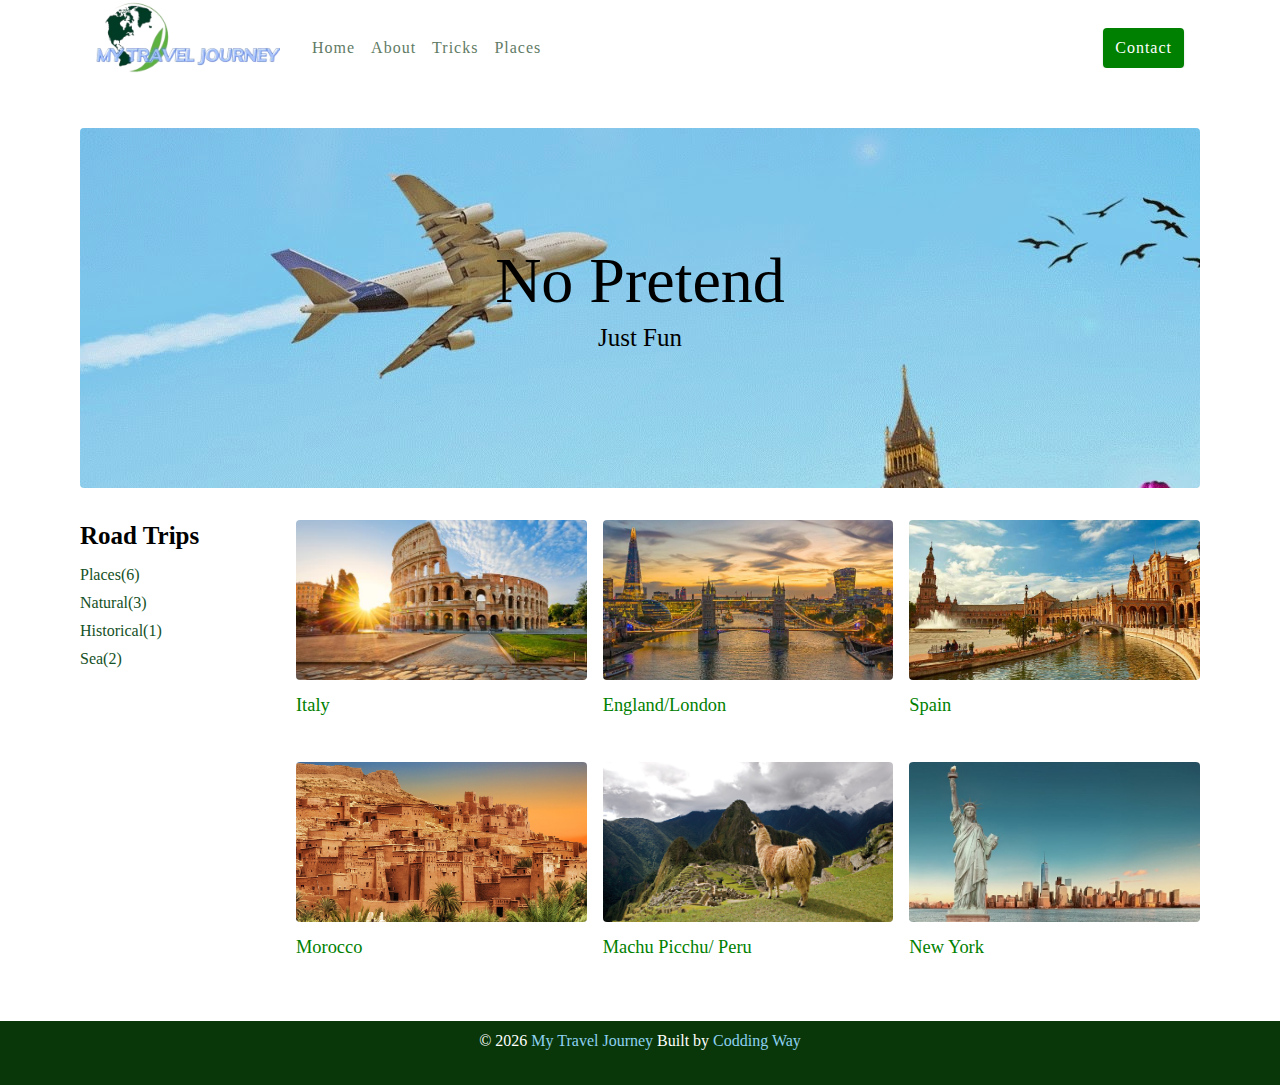
<file: newwebsite/index.html>
<head>
    <meta charset="UTF-8" />
    <meta http-equiv="X-UA-Compatible" content="IE=edge" />
    <meta name="viewport" content="width=device-width, initial-scale=1.0" />
    <title>Starter</title>
    <!-- favicon -->
    <link rel="shortcut icon" href="./assests/img/favicon.ico" type="image/x-icon" />
     <!-- font-awesome -->
     <link
     rel="stylesheet"
     href="https://cdnjs.cloudflare.com/ajax/libs/font-awesome/5.14.0/css/all.min.css"
   />
   
    <!-- main css -->
    <link rel="stylesheet" href="style.css" />
  </head>
<body>
   <!-- nav -->
  <nav class="navbar">
    <div class="nav-center">
     <!-- header -->
     <div class="nav-header">
       <a href="" class="nav-logo">
         <img  src="./assests/img/logo.png" alt="My Travel Journey">
       </a>
       <button type="button" class="btn nav-btn" >
 <i class="fas fa-align-justify"></i>
       </button>
       </div>
       <!-- links -->
       <div class="nav-links">
        <a href="index.html" class="nav-link" >Home</a>
        <a href="about.html" class="nav-link" >About</a>
        <a href="tricks.html" class="nav-link" >Tricks</a>
        <a href="places.html" class="nav-link" >Places</a>
        
        <div class="nav-link contact-link">
            <a href="contact.html" class="btn">contact</a>
        </div>
       </div>
    </div>
    </nav>
    <!-- end of nav -->
    <!-- main  -->
    <main class="page">
<!-- header -->
<header class="hero">
    <div class="hero-container">
        <div class="hero-text">
            <h1> No Pretend</h1>
            <h4>Just Fun</h4>
        </div>
    </div>
</header>
 <!--  end of header -->
 <!-- road-trips -->
<section class="road-trips">
    <!-- tags container -->
    <div class="tags-container">
        <h4>Road Trips</h4>
        <div class="tags-list">
            <a href="./places.html">Places(6)</a>
            <a href="./tags/2tags.html">Natural(3)</a>
            <a href="./tags/3tags.html">Historical(1)</a>
            <a href="./tags/4tags.html">Sea(2)</a>
        </div>
    </div>
    <!-- end of tags container -->

    <!-- road-trips list -->
    <div class="road-list">
        <!-- single road -->
        <a href="./single/1sin.html" class="trips">
            <img src="./assests/img/1sing.jpg"
            alt="travel"
            class="img travel-img"/>
            <h5>Italy</h5>
        </a>
     <!-- end of single road -->

       <!-- single road -->
       <a href="./single/2sin.html" class="trips">
        <img src="./assests/img/2sing.jpeg"
        alt="travel"
        class="img travel-img"/>
        <h5>England/London</h5>
    </a>
 <!-- end of single road -->

   <!-- single road -->
   <a href="./single/3sin.html" class="trips">
    <img src="./assests/img/sing3.jpg"
    alt="travel"
    class="img travel-img"/>
    <h5>Spain</h5>
</a>
<!-- end of single road -->

  <!-- single road -->
  <a href="./single/4sin.html" class="trips">
    <img src="./assests/img/sing4.jpg"
    alt="travel"
    class="img travel-img"/>
    <h5>Morocco</h5>
</a>
<!-- end of single road -->

  <!-- single road -->
  <a href="./single/5sin.html" class="trips">
    <img src="./assests/img/sing5.jpg"
    alt="travel"
    class="img travel-img"/>
    <h5>Machu Picchu/ Peru</h5>
</a>
<!-- end of single road -->

<!-- single road -->
<a href="./single/6sin.html" class="trips">
    <img src="./assests/img/sing6.jpg"
    alt="travel"
    class="img travel-img"/>
    <h5>New York</h5>
</a>
<!-- end of single road -->
    </div>
     <!-- end of road-trips list -->
</section>
 <!-- end of road-trips -->
 </main>

   <!--  end of main -->
   <!-- footer -->
   <footer class="page-footer">
    <p>
      &copy; <span id="date"></span>
      <span class="footer-logo">My Travel Journey</span>
      Built by <a href="https://github.com/Figensoftware">Codding Way </a>
    </p>
  </footer>
  <script src="./js/app.js"></script>
    
   <!-- end of footer -->
</body>
</html>
</file>
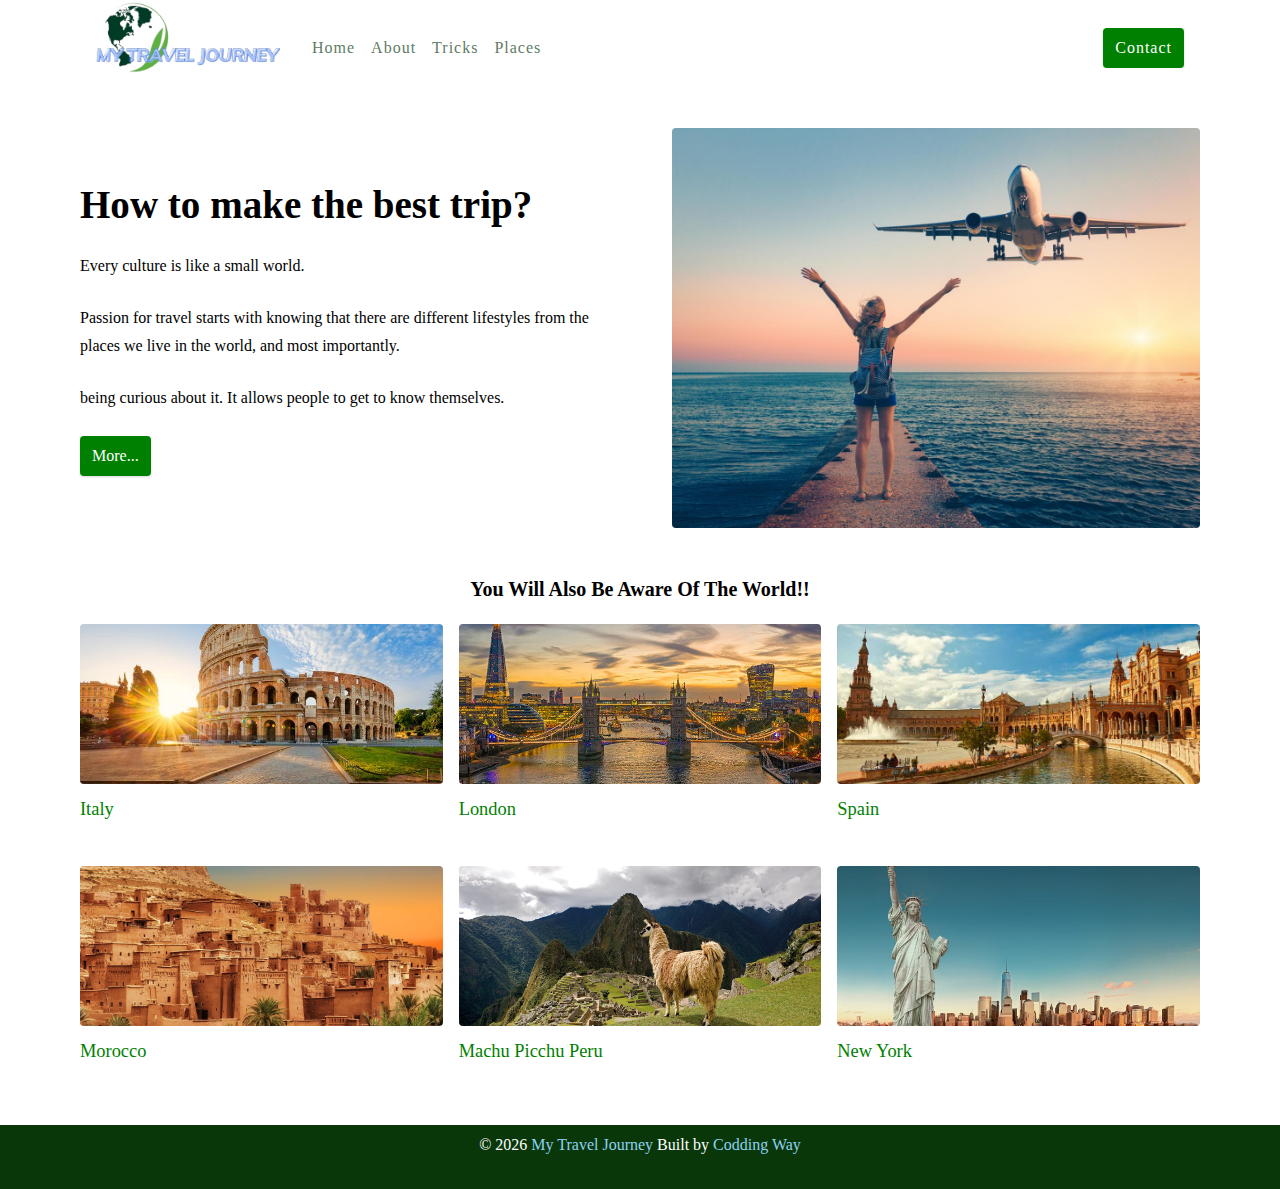
<file: newwebsite/about.html>
<head>
    <meta charset="UTF-8" />
    <meta http-equiv="X-UA-Compatible" content="IE=edge" />
    <meta name="viewport" content="width=device-width, initial-scale=1.0" />
    <title>Starter</title>
    <!-- favicon -->
    <link rel="shortcut icon" href="./assests/img/favicon.ico" type="image/x-icon" />
     <!-- font-awesome -->
     <link
     rel="stylesheet"
     href="https://cdnjs.cloudflare.com/ajax/libs/font-awesome/5.14.0/css/all.min.css"
   />
   
    <!-- main css -->
    <link rel="stylesheet" href="style.css" />
  </head>
<body>
   <!-- nav -->
  <nav class="navbar">
    <div class="nav-center">
     <!-- header -->
     <div class="nav-header">
       <a href="" class="nav-logo">
         <img  src="./assests/img/logo.png" alt="My Travel Journey">
       </a>
       <button type="button" class="btn nav-btn" >
 <i class="fas fa-align-justify"></i>
       </button>
       </div>
       <!-- links -->
       <div class="nav-links">
        <a href="index.html" class="nav-link" >Home</a>
        <a href="about.html" class="nav-link" >About</a>
        <a href="tricks.html" class="nav-link" >Tricks</a>
        <a href="places.html" class="nav-link" >Places</a>
        
        <div class="nav-link contact-link">
            <a href="contact.html" class="btn">contact</a>
        </div>
       </div>
    </div>
    </nav>
    <!-- end of nav -->
    <!-- main  -->
    <main class="page">
<section class="about-page">
    <article>
        <h2>How to make the best trip?</h2>
        <p>Every culture is like a small world.</p>
        <p> Passion for travel starts with knowing that there are different
             lifestyles from the places we live in the world, and most importantly.</p>
        <p>being curious about it. It allows people to get to know themselves.</p>
        <a href="contact.html" class="btn">more...</a>
    </article>
    <img src="./assests/img/aboutt.jpg" 
    alt="travel"
    class="img about-img" 
  />
</section>

<section class="featured-trips">
    <h5 class="featured-title">
      You will also be aware of the world!! 
    </h5>

    <!-- road-trips list -->
    <div class="road-list">
        <!-- single road -->
        <a href="./single/1sin.html" class="trips">
            <img src="./assests/img/1sing.jpg"
            alt="travel"
            class="img travel-img"/>
            <h5>Italy</h5>
        </a>
     <!-- end of single road -->

       <!-- single road -->
       <a href="./single/2sin.html" class="trips">
        <img src="./assests/img/2sing.jpeg"
        alt="travel"
        class="img travel-img"/>
        <h5>London</h5>
    </a>
 <!-- end of single road -->

   <!-- single road -->
   <a href="./single/3sin.html" class="trips">
    <img src="./assests/img/sing3.jpg"
    alt="travel"
    class="img travel-img"/>
    <h5>Spain</h5>
</a>
<!-- end of single road -->

  <!-- single road -->
  <a href="./single/4sin.html" class="trips">
    <img src="./assests/img/sing4.jpg"
    alt="travel"
    class="img travel-img"/>
    <h5>Morocco</h5>
</a>
<!-- end of single road -->

  <!-- single road -->
  <a href="./single/5sin.html" class="trips">
    <img src="./assests/img/sing5.jpg"
    alt="travel"
    class="img travel-img"/>
    <h5>Machu Picchu Peru</h5>
</a>
<!-- end of single road -->

<!-- single road -->
<a href="./single/6sin.html" class="trips">
    <img src="./assests/img/sing6.jpg"
    alt="travel"
    class="img travel-img"/>
    <h5>New York</h5>
</a>
<!-- end of single road -->
    </div>
     <!-- end of road-trips list -->
     <!-- end of road-trips -->
    </section>
    </main>
 <!--  end of main -->
   
 <!-- footer -->
   <footer class="page-footer">
    <p>
      &copy; <span id="date"></span>
      <span class="footer-logo">My Travel Journey</span>
      Built by <a href="https://github.com/Figensoftware">Codding Way </a>
    </p>
  </footer>
  <script src="./js/app.js"></script>
    
   <!-- end of footer -->
</body>
</html>
</file>
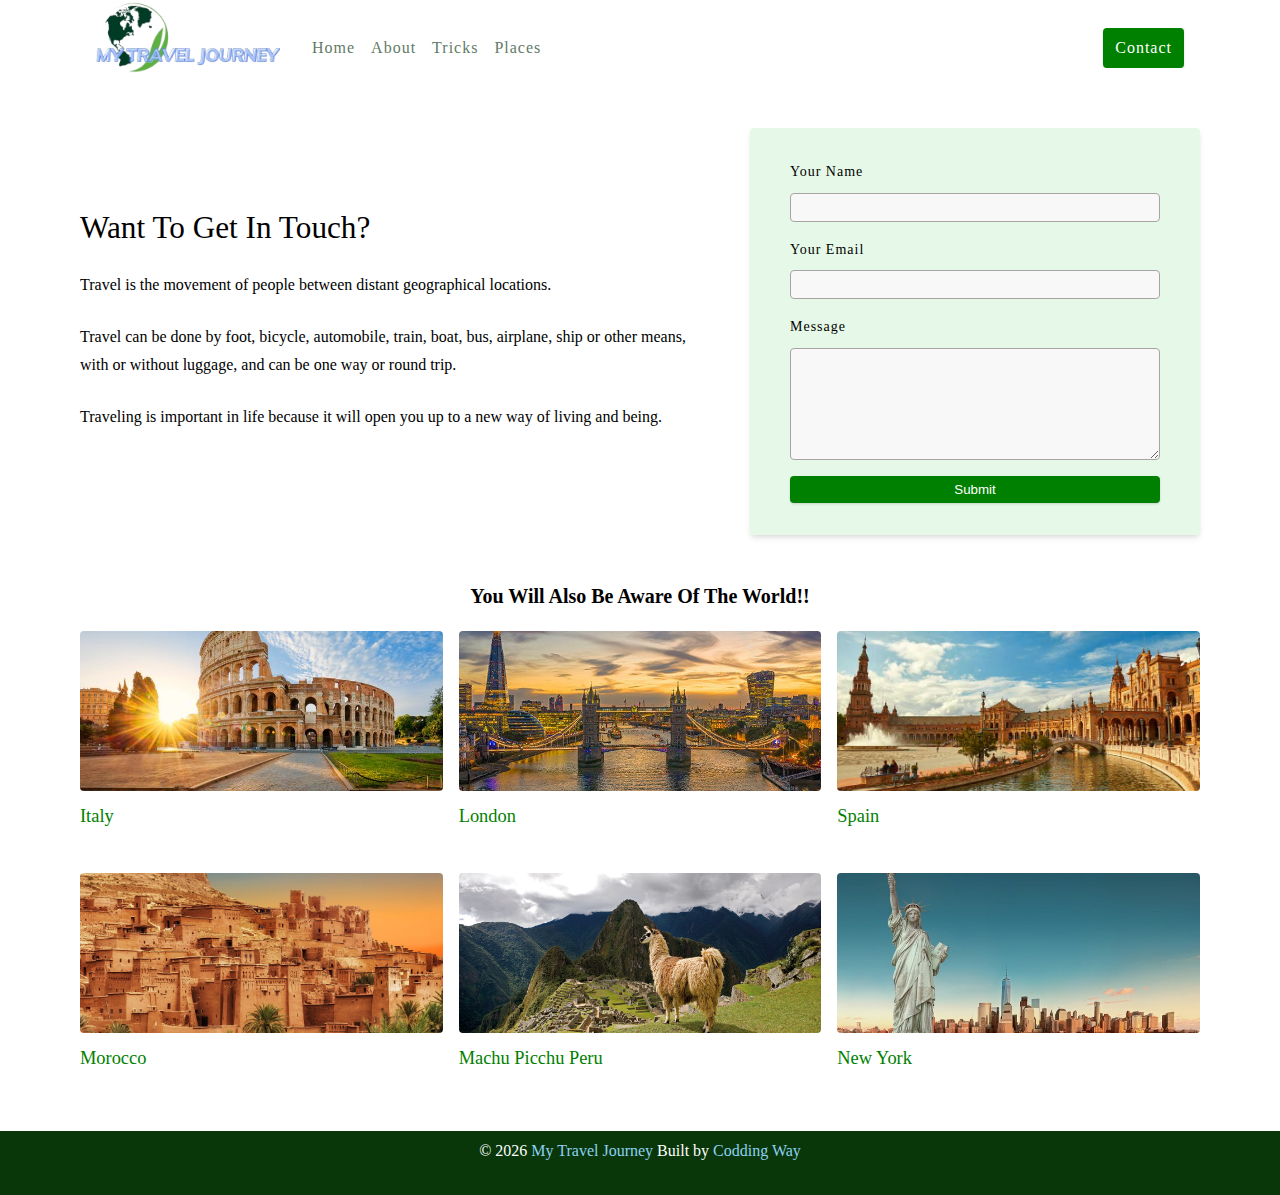
<file: newwebsite/contact.html>
<head>
    <meta charset="UTF-8" />
    <meta http-equiv="X-UA-Compatible" content="IE=edge" />
    <meta name="viewport" content="width=device-width, initial-scale=1.0" />
    <title>Starter</title>
    <!-- favicon -->
    <link rel="shortcut icon" href="./assests/img/favicon.ico" type="image/x-icon" />
     <!-- font-awesome -->
     <link
     rel="stylesheet"
     href="https://cdnjs.cloudflare.com/ajax/libs/font-awesome/5.14.0/css/all.min.css"
   />
   
    <!-- main css -->
    <link rel="stylesheet" href="style.css" />
  </head>
<body>
   <!-- nav -->
  <nav class="navbar">
    <div class="nav-center">
     <!-- header -->
     <div class="nav-header">
       <a href="" class="nav-logo">
         <img  src="./assests/img/logo.png" alt="My Travel Journey">
       </a>
       <button type="button" class="btn nav-btn" >
 <i class="fas fa-align-justify"></i>
       </button>
       </div>
       <!-- links -->
       <div class="nav-links">
        <a href="index.html" class="nav-link" >Home</a>
        <a href="about.html" class="nav-link" >About</a>
        <a href="tricks.html" class="nav-link" >Tricks</a>
        <a href="places.html" class="nav-link" >Places</a>
        
        <div class="nav-link contact-link">
            <a href="contact.html" class="btn">contact</a>
        </div>
       </div>
    </div>
    </nav>
    <!-- end of nav -->
    <!-- main  -->
    <main class="page">
<section class="contact-container">
 <article class="contact-info">
  <h3>Want to get in touch?</h3>
  <p>Travel is the movement of people between distant geographical locations. </p>
  <p>Travel can be done by foot, bicycle, automobile, train, boat, bus, airplane, ship or other means, with or without luggage, and can be one way or round trip.</p>
  <p>Traveling is important in life because it will open you up to a new way of living and being. </p>
 </article>
 <article>
  <form  class="form contact-form">
    <!-- single form now -->
    <div class="form-row">
      <label for="name" class="form-label">your name</label>
      <input type="text" name="name" id="name"
       class="form-input"/>
    </div>
     <!-- end single form now -->

     <!-- single form now -->
    <div class="form-row">
      <label for="email" class="form-label">your email</label>
      <input type="text" name="email" id="email"
       class="form-input"/>
    </div>
     <!-- end single form now -->

    <div class="form-row">
      <label for="message" class="form-label">Message
     </label>
     <textarea
      name="message" 
      id="message"
       class="form-textarea"
       ></textarea>
      </div>
       <button type="submit" class="btn btn-block">submit
    </button>
   </form>
 </article>
</section>

<section class="featured-trips">
  <h5 class="featured-title">
    You will also be aware of the world!! 
  </h5>
    <!-- road-trips list -->
    <div class="road-list">
        <!-- single road -->
        <a href="./single/1sin.html" class="trips">
            <img src="./assests/img/1sing.jpg"
            alt="travel"
            class="img travel-img"/>
            <h5>Italy</h5>
        </a>
     <!-- end of single road -->

       <!-- single road -->
       <a href="./single/2sin.html" class="trips">
        <img src="./assests/img/2sing.jpeg"
        alt="travel"
        class="img travel-img"/>
        <h5>London</h5>
    </a>
 <!-- end of single road -->

   <!-- single road -->
   <a href="./single/3sin.html" class="trips">
    <img src="./assests/img/sing3.jpg"
    alt="travel"
    class="img travel-img"/>
    <h5>Spain</h5>
</a>
<!-- end of single road -->

  <!-- single road -->
  <a href="./single/4sin.html" class="trips">
    <img src="./assests/img/sing4.jpg"
    alt="travel"
    class="img travel-img"/>
    <h5>Morocco</h5>
</a>
<!-- end of single road -->

  <!-- single road -->
  <a href="./single/5sin.html" class="trips">
    <img src="./assests/img/sing5.jpg"
    alt="travel"
    class="img travel-img"/>
    <h5>Machu Picchu Peru</h5>
</a>
<!-- end of single road -->

<!-- single road -->
<a href="./single/6sin.html" class="trips">
  <img src="./assests/img/sing6.jpg"
  alt="travel"
  class="img travel-img"/>
  <h5>New York</h5>
</a>
<!-- end of single road -->

    </div>
     <!-- end of road-trips list -->
</section>
 <!-- end of road-trips -->
 </main>

   <!--  end of main -->
   <!-- footer -->
   <footer class="page-footer">
    <p>
      &copy; <span id="date"></span>
      <span class="footer-logo">My Travel Journey</span>
      Built by <a href="https://github.com/Figensoftware">Codding Way </a>
    </p>
  </footer>
  <script src="./js/app.js"></script>
    
   <!-- end of footer -->
</body>
</html>
</file>
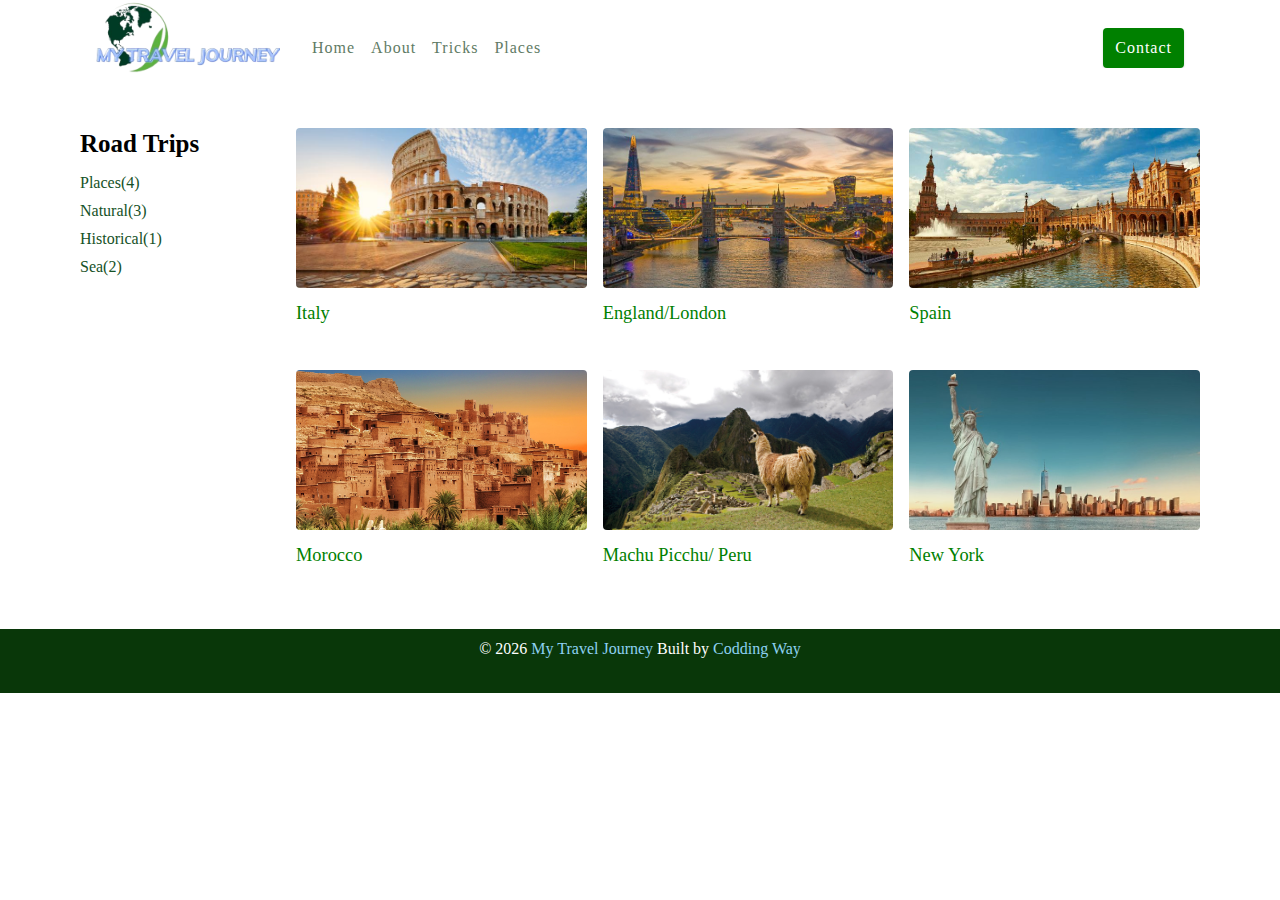
<file: newwebsite/places.html>
<head>
  <meta charset="UTF-8" />
  <meta http-equiv="X-UA-Compatible" content="IE=edge" />
  <meta name="viewport" content="width=device-width, initial-scale=1.0" />
  <title>Starter</title>
  <!-- favicon -->
  <link rel="shortcut icon" href="./assests/img/favicon.ico" type="image/x-icon" />
   <!-- font-awesome -->
   <link
   rel="stylesheet"
   href="https://cdnjs.cloudflare.com/ajax/libs/font-awesome/5.14.0/css/all.min.css"
 />
 
  <!-- main css -->
  <link rel="stylesheet" href="style.css" />
</head>
<body>
 <!-- nav -->
<nav class="navbar">
  <div class="nav-center">
   <!-- header -->
   <div class="nav-header">
     <a href="" class="nav-logo">
       <img  src="./assests/img/logo.png" alt="My Travel Journey">
     </a>
     <button type="button" class="btn nav-btn" >
<i class="fas fa-align-justify"></i>
     </button>
     </div>
     <!-- links -->
     <div class="nav-links">
      <a href="index.html" class="nav-link" >Home</a>
      <a href="about.html" class="nav-link" >About</a>
      <a href="tricks.html" class="nav-link" >Tricks</a>
      <a href="places.html" class="nav-link" >Places</a>
      
      <div class="nav-link contact-link">
          <a href="contact.html" class="btn">contact</a>
      </div>
     </div>
  </div>
  </nav>
  <!-- end of nav -->
  <!-- main  -->
  <main class="page">
<!-- road-trips -->
<section class="road-trips">
  <!-- tags container -->
  <div class="tags-container">
      <h4>Road Trips</h4>
      <div class="tags-list">
          <a href="./tags/1tags.html">Places(4)</a>
          <a href="./tags/2tags.html">Natural(3)</a>
          <a href="./tags/3tags.html">Historical(1)</a>
          <a href="./tags/4tags.html">Sea(2)</a>
      </div>
  </div>
  <!-- end of tags container -->

  <!-- road-trips list -->
  <div class="road-list">
      <!-- single road -->
      <a href="./single/1sin.html" class="trips">
          <img src="./assests/img/1sing.jpg"
          alt="travel"
          class="img travel-img"/>
          <h5>Italy</h5>
      </a>
   <!-- end of single road -->

     <!-- single road -->
     <a href="./single/2sin.html" class="trips">
      <img src="./assests/img/2sing.jpeg"
      alt="travel"
      class="img travel-img"/>
      <h5>England/London</h5>
  </a>
<!-- end of single road -->

 <!-- single road -->
 <a href="./single/3sin.html" class="trips">
  <img src="./assests/img/sing3.jpg"
  alt="travel"
  class="img travel-img"/>
  <h5>Spain</h5>
</a>
<!-- end of single road -->

<!-- single road -->
<a href="./single/4sin.html" class="trips">
  <img src="./assests/img/sing4.jpg"
  alt="travel"
  class="img travel-img"/>
  <h5>Morocco</h5>
</a>
<!-- end of single road -->

<!-- single road -->
<a href="./single/5sin.html" class="trips">
  <img src="./assests/img/sing5.jpg"
  alt="travel"
  class="img travel-img"/>
  <h5>Machu Picchu/ Peru</h5>
</a>
<!-- end of single road -->

<!-- single road -->
<a href="./single/6sin.html" class="trips">
  <img src="./assests/img/sing6.jpg"
  alt="travel"
  class="img travel-img"/>
  <h5>New York</h5>
</a>
<!-- end of single road -->
  </div>
   <!-- end of road-trips list -->
</section>
<!-- end of road-trips -->
</main>

 <!--  end of main -->
 <!-- footer -->
 <footer class="page-footer">
  <p>
    &copy; <span id="date"></span>
    <span class="footer-logo">My Travel Journey</span>
    Built by <a href="https://github.com/Figensoftware">Codding Way </a>
  </p>
</footer>
<script src="./js/app.js"></script>
  
 <!-- end of footer -->
</body>
</html>
</file>
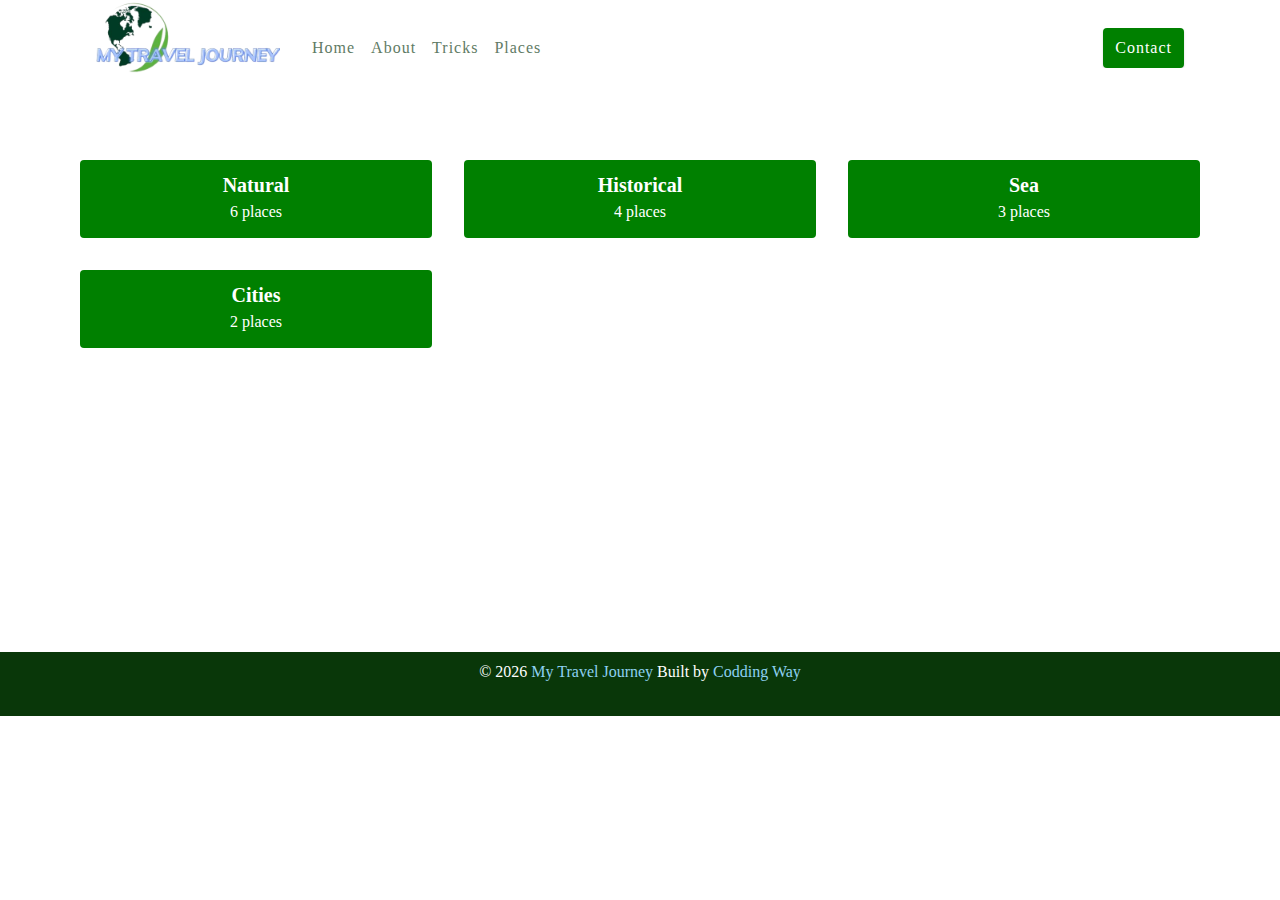
<file: newwebsite/tricks.html>
<head>
    <meta charset="UTF-8" />
    <meta http-equiv="X-UA-Compatible" content="IE=edge" />
    <meta name="viewport" content="width=device-width, initial-scale=1.0" />
    <title>Starter</title>
    <!-- favicon -->
    <link rel="shortcut icon" href="./assests/img/favicon.ico" type="image/x-icon" />
     <!-- font-awesome -->
     <link
     rel="stylesheet"
     href="https://cdnjs.cloudflare.com/ajax/libs/font-awesome/5.14.0/css/all.min.css"
   />
   
    <!-- main css -->
    <link rel="stylesheet" href="style.css" />
  </head>
<body>
   <!-- nav -->
  <nav class="navbar">
    <div class="nav-center">
     <!-- header -->
     <div class="nav-header">
       <a href="" class="nav-logo">
         <img  src="./assests/img/logo.png" alt="My Travel Journey">
       </a>
       <button type="button" class="btn nav-btn" >
 <i class="fas fa-align-justify"></i>
       </button>
       </div>
       <!-- links -->
       <div class="nav-links">
        <a href="index.html" class="nav-link" >Home</a>
        <a href="about.html" class="nav-link" >About</a>
        <a href="tricks.html" class="nav-link" >Tricks</a>
        <a href="places.html" class="nav-link" >Places</a>
        
        <div class="nav-link contact-link">
            <a href="contact.html" class="btn">contact</a>
        </div>
       </div>
    </div>
    </nav>
    <!-- end of nav -->
    <!-- main  -->
    <main class="page">
<section class="tags-wrapper">
  <!-- single tag -->
  <a href="./tags/1tags.html" class="tag">
    <h5>Natural</h5>
    <p>6 places</p>
  </a>
  <!-- end single tag -->
   <!-- single tag -->
   <a href="./tags/2tags.html" class="tag">
    <h5>Historical</h5>
    <p>4 places</p>
  </a>
  <!-- end single tag -->
   <!-- single tag -->
   <a href="./tags/3tags.html" class="tag">
    <h5>Sea</h5>
    <p>3 places</p>
  </a>
  <!-- end single tag -->
   <!-- single tag -->
   <a href="./tags/4tags.html" class="tag">
    <h5>Cities</h5>
    <p>2 places</p>
  </a>
  <!-- end single tag -->
</section>
 </main>

   <!--  end of main -->
   <!-- footer -->
   <footer class="page-footer">
    <p>
      &copy; <span id="date"></span>
      <span class="footer-logo">My Travel Journey</span>
      Built by <a href="https://github.com/Figensoftware">Codding Way </a>
    </p>
  </footer>
  <script src="./js/app.js"></script>
    
   <!-- end of footer -->
</body>
</html>
</file>
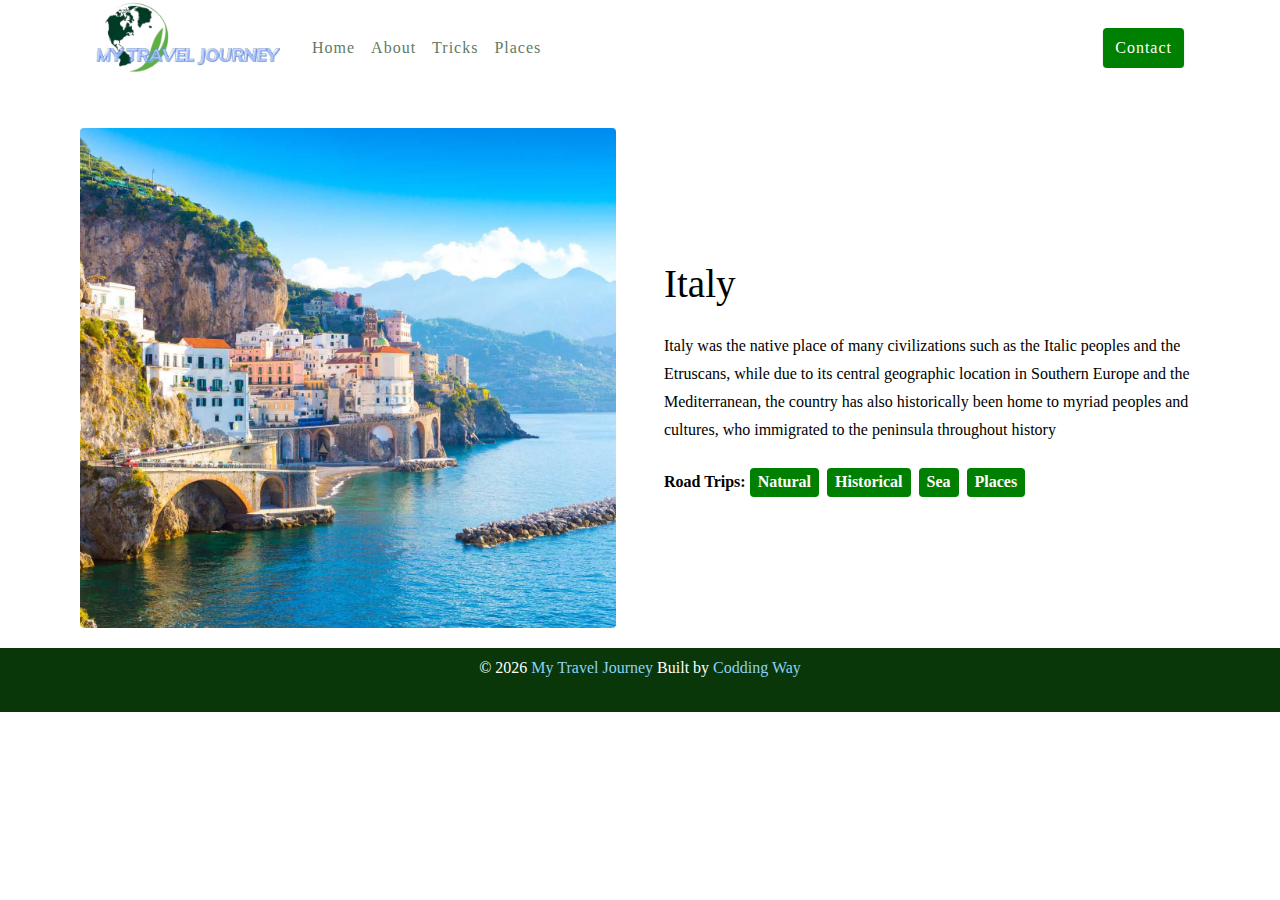
<file: newwebsite/single/1sin.html>
<head>
    <meta charset="UTF-8" />
    <meta http-equiv="X-UA-Compatible" content="IE=edge" />
    <meta name="viewport" content="width=device-width, initial-scale=1.0" />
    <title>Starter</title>
    <!-- favicon -->
    <link rel="shortcut icon" href="../assests/img/favicon.ico" type="image/x-icon" />
     <!-- font-awesome -->
     <link
     rel="stylesheet"
     href="https://cdnjs.cloudflare.com/ajax/libs/font-awesome/5.14.0/css/all.min.css"
   />
   
    <!-- main css -->
    <link rel="stylesheet" href="../style.css" />
  </head>
<body>
   <!-- nav -->
  <nav class="navbar">
    <div class="nav-center">
     <!-- header -->
     <div class="nav-header">
       <a href="" class="nav-logo">
         <img  src="../assests/img/logo.png" alt="My Travel Journey">
       </a>
       <button type="button" class="btn nav-btn" >
 <i class="fas fa-align-justify"></i>
       </button>
       </div>
       <!-- links -->
       <div class="nav-links">
        <a href="../index.html" class="nav-link" >Home</a>
        <a href="../about.html" class="nav-link" >About</a>
        <a href="../tricks.html" class="nav-link" >Tricks</a>
        <a href="../places.html" class="nav-link" >Places</a>
        
        <div class="nav-link contact-link">
            <a href="../contact.html" class="btn">contact</a>
        </div>
       </div>
    </div>
    </nav>
    <!-- end of nav -->
    <!-- main  -->
    <main class="page">
<div class="trips-page">
    <section class="trips-hero">
        <img src="../assests/img/italy.jpeg"
         alt="Italy" 
         class="img trips-hero-img"
         />
         <article>
            <h2>Italy</h2>
            <p>Italy was the native place of many civilizations such as the Italic peoples and the Etruscans,
             while due to its central geographic location in Southern Europe and the Mediterranean, 
             the country has also historically been home to myriad peoples and cultures,
             who immigrated to the peninsula throughout history</p>

           
                <div class="trip-tags">
                    Road Trips:
                    <a href="../tags/2tags.html">Natural</a>
                    <a href="../tags/3tags.html">Historical</a>
                    <a href="../tags/4tags.html">Sea</a>
                    <a href="../tags/1tags.html">Places</a>
                </div>
         </article>
    </section>
</div>
   
 </main>

   <!--  end of main -->
   <!-- footer -->
   <footer class="page-footer">
    <p>
      &copy; <span id="date"></span>
      <span class="footer-logo">My Travel Journey</span>
      Built by <a href="https://github.com/Figensoftware">Codding Way </a>
    </p>
  </footer>
  <script src="../js/app.js"></script>
    
   <!-- end of footer -->
</body>
</html>
</file>
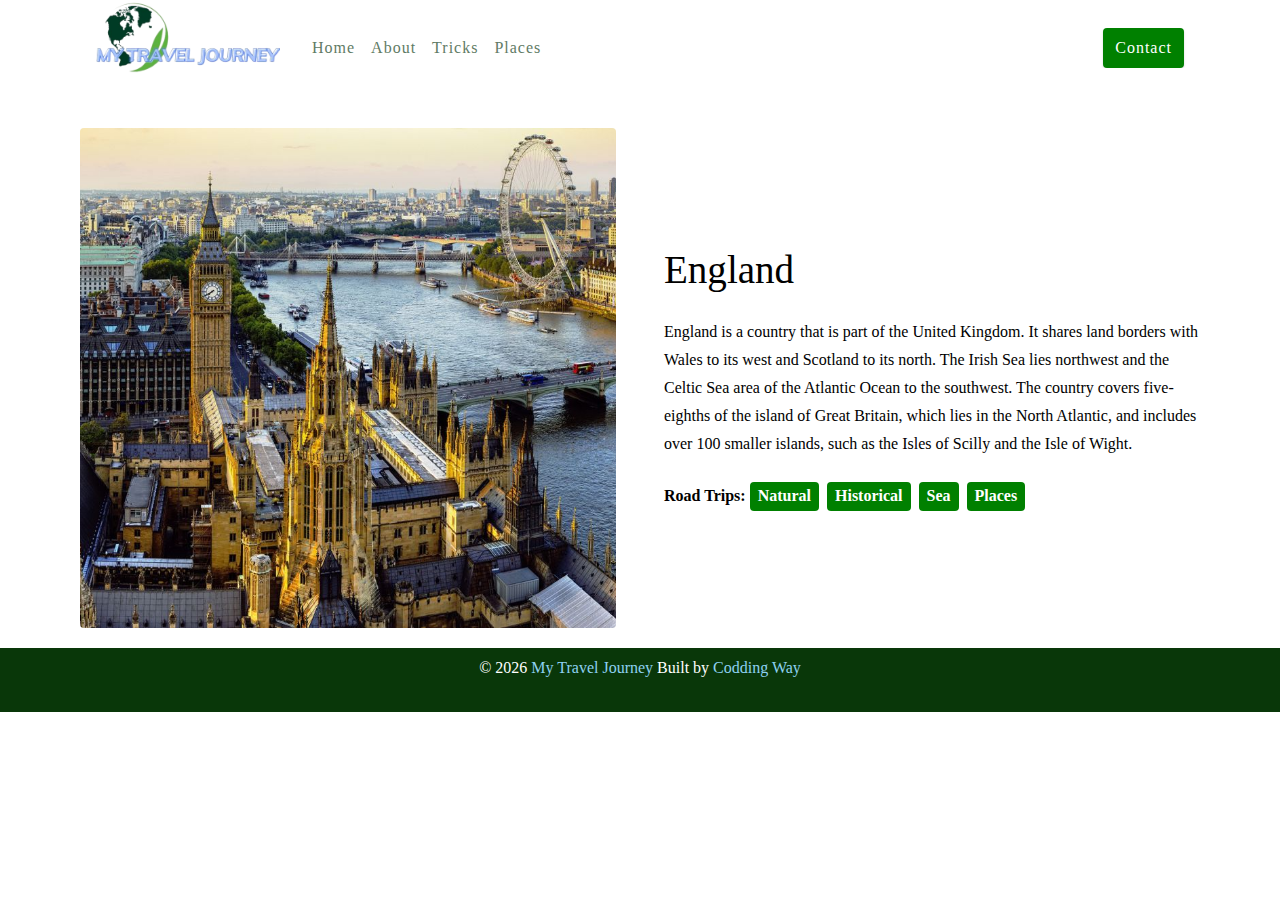
<file: newwebsite/single/2sin.html>
<head>
    <meta charset="UTF-8" />
    <meta http-equiv="X-UA-Compatible" content="IE=edge" />
    <meta name="viewport" content="width=device-width, initial-scale=1.0" />
    <title>Starter</title>
    <!-- favicon -->
    <link rel="shortcut icon" href="../assests/img/favicon.ico" type="image/x-icon" />
     <!-- font-awesome -->
     <link
     rel="stylesheet"
     href="https://cdnjs.cloudflare.com/ajax/libs/font-awesome/5.14.0/css/all.min.css"
   />
   
    <!-- main css -->
    <link rel="stylesheet" href="../style.css" />
  </head>
<body>
   <!-- nav -->
  <nav class="navbar">
    <div class="nav-center">
     <!-- header -->
     <div class="nav-header">
       <a href="" class="nav-logo">
         <img  src="../assests/img/logo.png" alt="My Travel Journey">
       </a>
       <button type="button" class="btn nav-btn" >
 <i class="fas fa-align-justify"></i>
       </button>
       </div>
       <!-- links -->
       <div class="nav-links">
        <a href="../index.html" class="nav-link" >Home</a>
        <a href="../about.html" class="nav-link" >About</a>
        <a href="../tricks.html" class="nav-link" >Tricks</a>
        <a href="../places.html" class="nav-link" >Places</a>
        
        <div class="nav-link contact-link">
            <a href="../contact.html" class="btn">contact</a>
        </div>
       </div>
    </div>
    </nav>
    <!-- end of nav -->
    <!-- main  -->
    <main class="page">
<div class="trips-page">
    <section class="trips-hero">
        <img src="../assests/img/england.jpg"
         alt="England" 
         class="img trips-hero-img"
         />
         <article>
            <h2>England</h2>
            <p>England is a country that is part of the United Kingdom.
            It shares land borders with Wales to its west and Scotland to its north.
             The Irish Sea lies northwest and the Celtic Sea area of the Atlantic Ocean to the southwest.
             The country covers five-eighths of the island of Great Britain, which lies in the North Atlantic,
              and includes over 100 smaller islands, such as the Isles of Scilly and the Isle of Wight.
            </p>

           
                <div class="trip-tags">
                    Road Trips:
                    <a href="../tags/2tags.html">Natural</a>
                    <a href="../tags/3tags.html">Historical</a>
                    <a href="../tags/4tags.html">Sea</a>
                    <a href="../tags/1tags.html">Places</a>
                </div>
         </article>
    </section>
</div>
   
 </main>

   <!--  end of main -->
   <!-- footer -->
   <footer class="page-footer">
    <p>
      &copy; <span id="date"></span>
      <span class="footer-logo">My Travel Journey</span>
      Built by <a href="https://github.com/Figensoftware">Codding Way </a>
    </p>
  </footer>
  <script src="../js/app.js"></script>
    
   <!-- end of footer -->
</body>
</html>
</file>
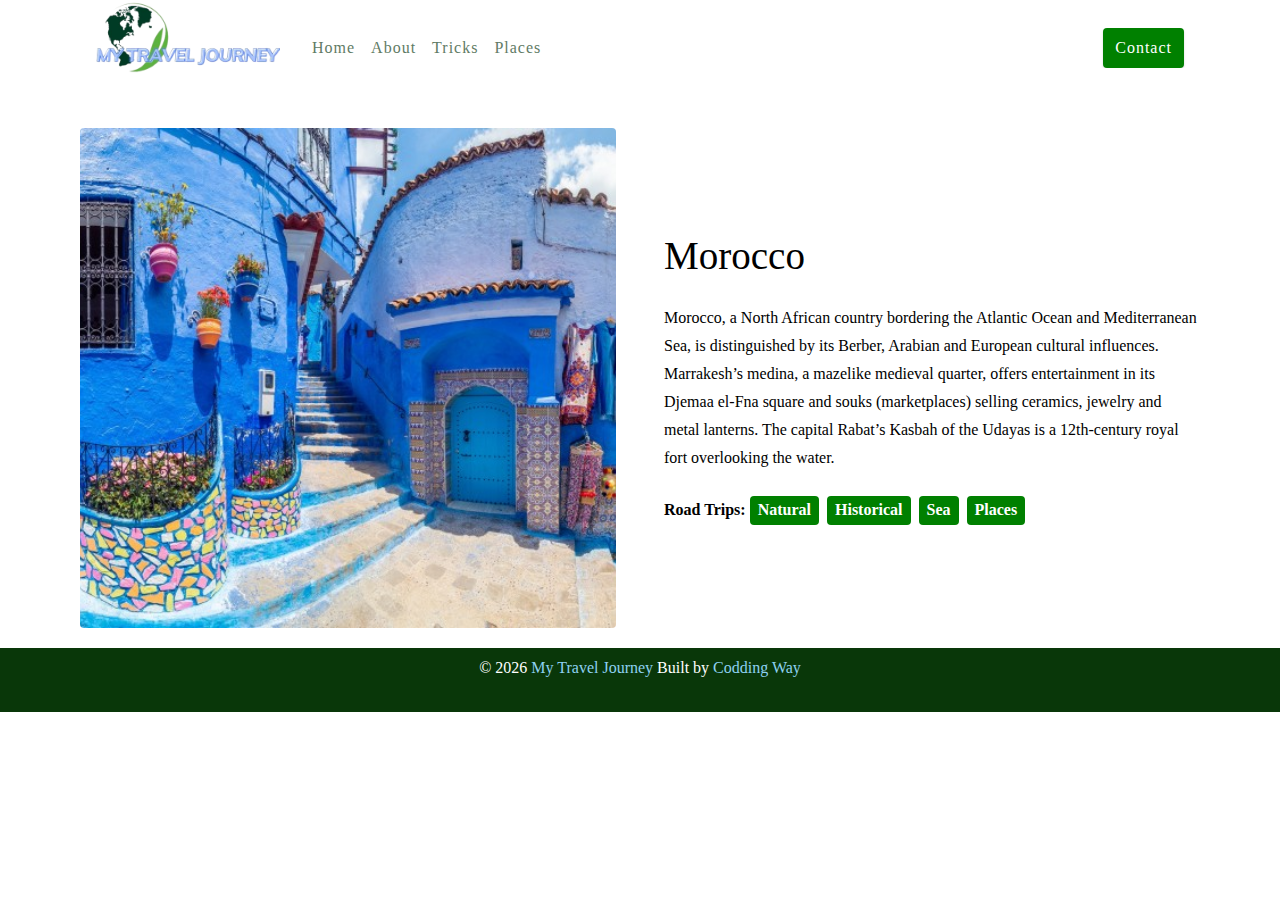
<file: newwebsite/single/4sin.html>
<head>
    <meta charset="UTF-8" />
    <meta http-equiv="X-UA-Compatible" content="IE=edge" />
    <meta name="viewport" content="width=device-width, initial-scale=1.0" />
    <title>Starter</title>
    <!-- favicon -->
    <link rel="shortcut icon" href="../assests/img/favicon.ico" type="image/x-icon" />
     <!-- font-awesome -->
     <link
     rel="stylesheet"
     href="https://cdnjs.cloudflare.com/ajax/libs/font-awesome/5.14.0/css/all.min.css"
   />
   
    <!-- main css -->
    <link rel="stylesheet" href="../style.css" />
  </head>
<body>
   <!-- nav -->
  <nav class="navbar">
    <div class="nav-center">
     <!-- header -->
     <div class="nav-header">
       <a href="" class="nav-logo">
         <img  src="../assests/img/logo.png" alt="My Travel Journey">
       </a>
       <button type="button" class="btn nav-btn" >
 <i class="fas fa-align-justify"></i>
       </button>
       </div>
       <!-- links -->
       <div class="nav-links">
        <a href="../index.html" class="nav-link" >Home</a>
        <a href="../about.html" class="nav-link" >About</a>
        <a href="../tricks.html" class="nav-link" >Tricks</a>
        <a href="../places.html" class="nav-link" >Places</a>
        
        <div class="nav-link contact-link">
            <a href="../contact.html" class="btn">contact</a>
        </div>
       </div>
    </div>
    </nav>
    <!-- end of nav -->
    <!-- main  -->
    <main class="page">
<div class="trips-page">
    <section class="trips-hero">
        <img src="../assests/img/morocco.jpg"
         alt="Morocco" 
         class="img trips-hero-img"
         />
         <article>
            <h2>Morocco</h2>
            <p>
                Morocco, a North African country bordering the Atlantic Ocean and Mediterranean Sea, 
                is distinguished by its Berber, Arabian and European cultural influences. Marrakesh’s medina,
                 a mazelike medieval quarter, offers entertainment in its Djemaa el-Fna square and souks (marketplaces) selling ceramics, 
                 jewelry and metal lanterns. The capital Rabat’s Kasbah of the Udayas is a 12th-century royal fort overlooking the water.
            </p>

           
                <div class="trip-tags">
                    Road Trips:
                    <a href="../tags/2tags.html">Natural</a>
                    <a href="../tags/3tags.html">Historical</a>
                    <a href="../tags/4tags.html">Sea</a>
                    <a href="../tags/1tags.html">Places</a>
                </div>
         </article>
    </section>
</div>
   
 </main>

   <!--  end of main -->
   <!-- footer -->
   <footer class="page-footer">
    <p>
      &copy; <span id="date"></span>
      <span class="footer-logo">My Travel Journey</span>
      Built by <a href="https://github.com/Figensoftware">Codding Way </a>
    </p>
  </footer>
  <script src="../js/app.js"></script>
    
   <!-- end of footer -->
</body>
</html>
</file>
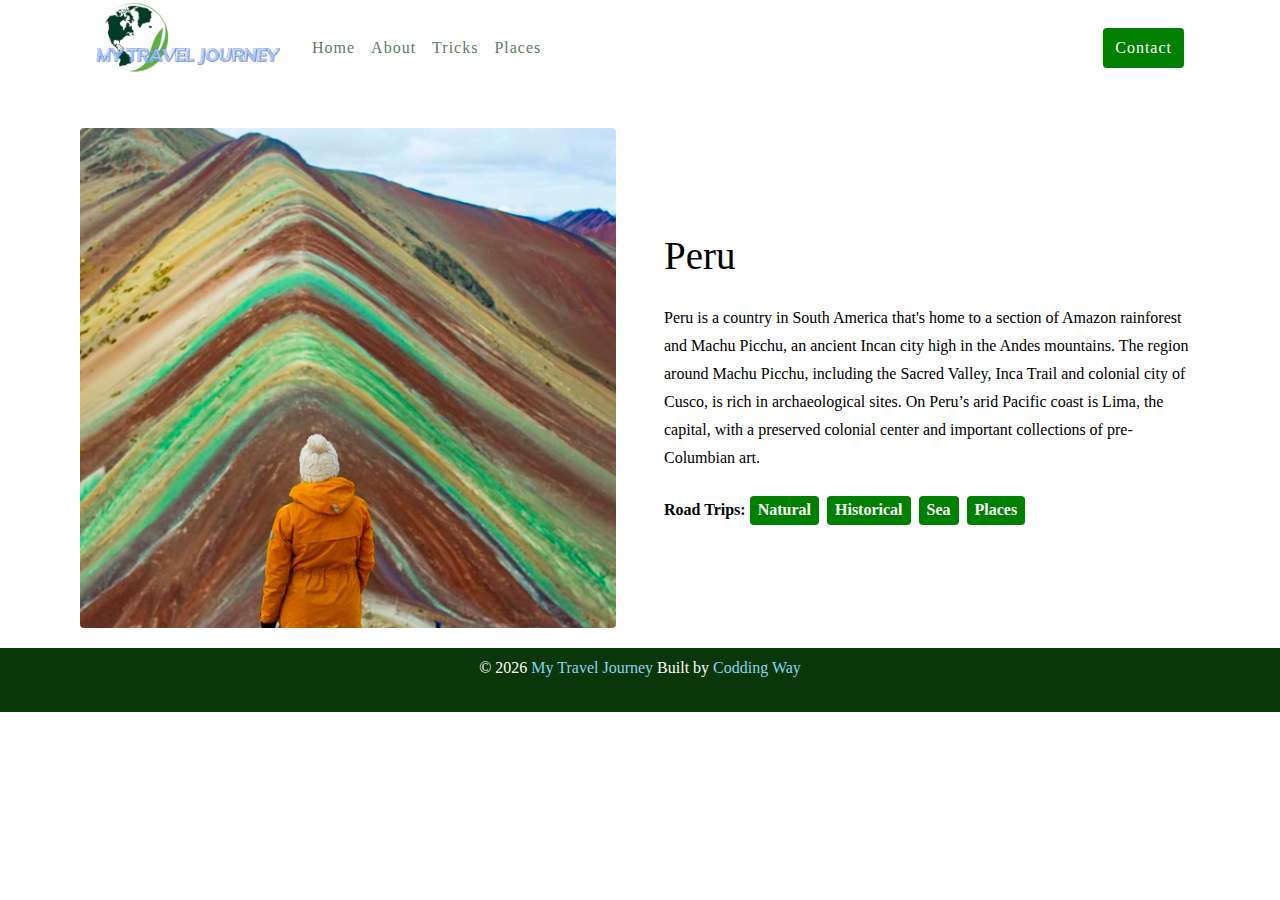
<file: newwebsite/single/5sin.html>
<head>
    <meta charset="UTF-8" />
    <meta http-equiv="X-UA-Compatible" content="IE=edge" />
    <meta name="viewport" content="width=device-width, initial-scale=1.0" />
    <title>Starter</title>
    <!-- favicon -->
    <link rel="shortcut icon" href="../assests/img/favicon.ico" type="image/x-icon" />
     <!-- font-awesome -->
     <link
     rel="stylesheet"
     href="https://cdnjs.cloudflare.com/ajax/libs/font-awesome/5.14.0/css/all.min.css"
   />
   
    <!-- main css -->
    <link rel="stylesheet" href="../style.css" />
  </head>
<body>
   <!-- nav -->
  <nav class="navbar">
    <div class="nav-center">
     <!-- header -->
     <div class="nav-header">
       <a href="" class="nav-logo">
         <img  src="../assests/img/logo.png" alt="My Travel Journey">
       </a>
       <button type="button" class="btn nav-btn" >
 <i class="fas fa-align-justify"></i>
       </button>
       </div>
       <!-- links -->
       <div class="nav-links">
        <a href="../index.html" class="nav-link" >Home</a>
        <a href="../about.html" class="nav-link" >About</a>
        <a href="../tricks.html" class="nav-link" >Tricks</a>
        <a href="../places.html" class="nav-link" >Places</a>
        
        <div class="nav-link contact-link">
            <a href="../contact.html" class="btn">contact</a>
        </div>
       </div>
    </div>
    </nav>
    <!-- end of nav -->
    <!-- main  -->
    <main class="page">
<div class="trips-page">
    <section class="trips-hero">
        <img src="../assests/img/peru.jpg"
         alt="Peru" 
         class="img trips-hero-img"
         />
         <article>
            <h2>Peru</h2>
            <p>
        Peru is a country in South America that's home to a section of Amazon rainforest and Machu Picchu,
        an ancient Incan city high in the Andes mountains. The region around Machu Picchu, 
        including the Sacred Valley, Inca Trail and colonial city of Cusco, is rich in archaeological sites.
        On Peru’s arid Pacific coast is Lima, the capital, with a preserved colonial center and important collections of pre-Columbian art.
            </p>

           
                <div class="trip-tags">
                    Road Trips:
                    <a href="../tags/2tags.html">Natural</a>
                    <a href="../tags/3tags.html">Historical</a>
                    <a href="../tags/4tags.html">Sea</a>
                    <a href="../tags/1tags.html">Places</a>
                </div>
         </article>
    </section>
</div>
   
 </main>

   <!--  end of main -->
   <!-- footer -->
   <footer class="page-footer">
    <p>
      &copy; <span id="date"></span>
      <span class="footer-logo">My Travel Journey</span>
      Built by <a href="https://github.com/Figensoftware">Codding Way </a>
    </p>
  </footer>
  <script src="../js/app.js"></script>
    
   <!-- end of footer -->
</body>
</html>
</file>
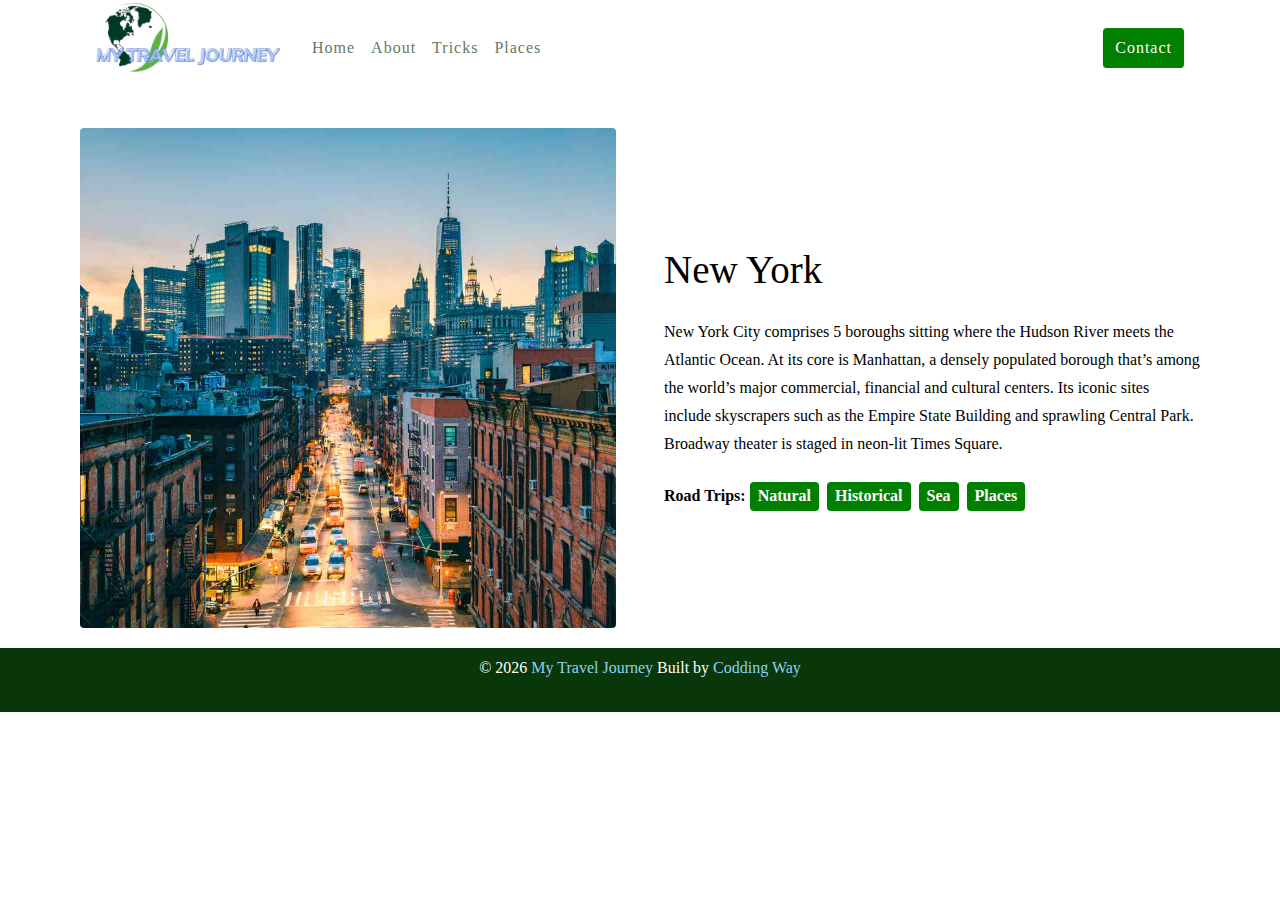
<file: newwebsite/single/6sin.html>
<head>
    <meta charset="UTF-8" />
    <meta http-equiv="X-UA-Compatible" content="IE=edge" />
    <meta name="viewport" content="width=device-width, initial-scale=1.0" />
    <title>Starter</title>
    <!-- favicon -->
    <link rel="shortcut icon" href="../assests/img/favicon.ico" type="image/x-icon" />
     <!-- font-awesome -->
     <link
     rel="stylesheet"
     href="https://cdnjs.cloudflare.com/ajax/libs/font-awesome/5.14.0/css/all.min.css"
   />
   
    <!-- main css -->
    <link rel="stylesheet" href="../style.css" />
  </head>
<body>
   <!-- nav -->
  <nav class="navbar">
    <div class="nav-center">
     <!-- header -->
     <div class="nav-header">
       <a href="" class="nav-logo">
         <img  src="../assests/img/logo.png" alt="My Travel Journey">
       </a>
       <button type="button" class="btn nav-btn" >
 <i class="fas fa-align-justify"></i>
       </button>
       </div>
       <!-- links -->
       <div class="nav-links">
        <a href="../index.html" class="nav-link" >Home</a>
        <a href="../about.html" class="nav-link" >About</a>
        <a href="../tricks.html" class="nav-link" >Tricks</a>
        <a href="../places.html" class="nav-link" >Places</a>
        
        <div class="nav-link contact-link">
            <a href="../contact.html" class="btn">contact</a>
        </div>
       </div>
    </div>
    </nav>
    <!-- end of nav -->
    <!-- main  -->
    <main class="page">
<div class="trips-page">
    <section class="trips-hero">
        <img src="../assests/img/newyork.jpg"
         alt="New York" 
         class="img trips-hero-img"
         />
         <article>
            <h2>New York</h2>
            <p>
        New York City comprises 5 boroughs sitting where the Hudson River meets the Atlantic Ocean. 
        At its core is Manhattan, a densely populated borough that’s among the world’s major commercial,
        financial and cultural centers. Its iconic sites include skyscrapers such as the Empire State Building 
        and sprawling Central Park. Broadway theater is staged in neon-lit Times Square.     
            </p>

           
                <div class="trip-tags">
                    Road Trips:
                    <a href="../tags/2tags.html">Natural</a>
                    <a href="../tags/3tags.html">Historical</a>
                    <a href="../tags/4tags.html">Sea</a>
                    <a href="../tags/1tags.html">Places</a>
                </div>
         </article>
    </section>
</div>
   
 </main>

   <!--  end of main -->
   <!-- footer -->
   <footer class="page-footer">
    <p>
      &copy; <span id="date"></span>
      <span class="footer-logo">My Travel Journey</span>
      Built by <a href="https://github.com/Figensoftware">Codding Way </a>
    </p>
  </footer>
  <script src="../js/app.js"></script>
    
   <!-- end of footer -->
</body>
</html>
</file>
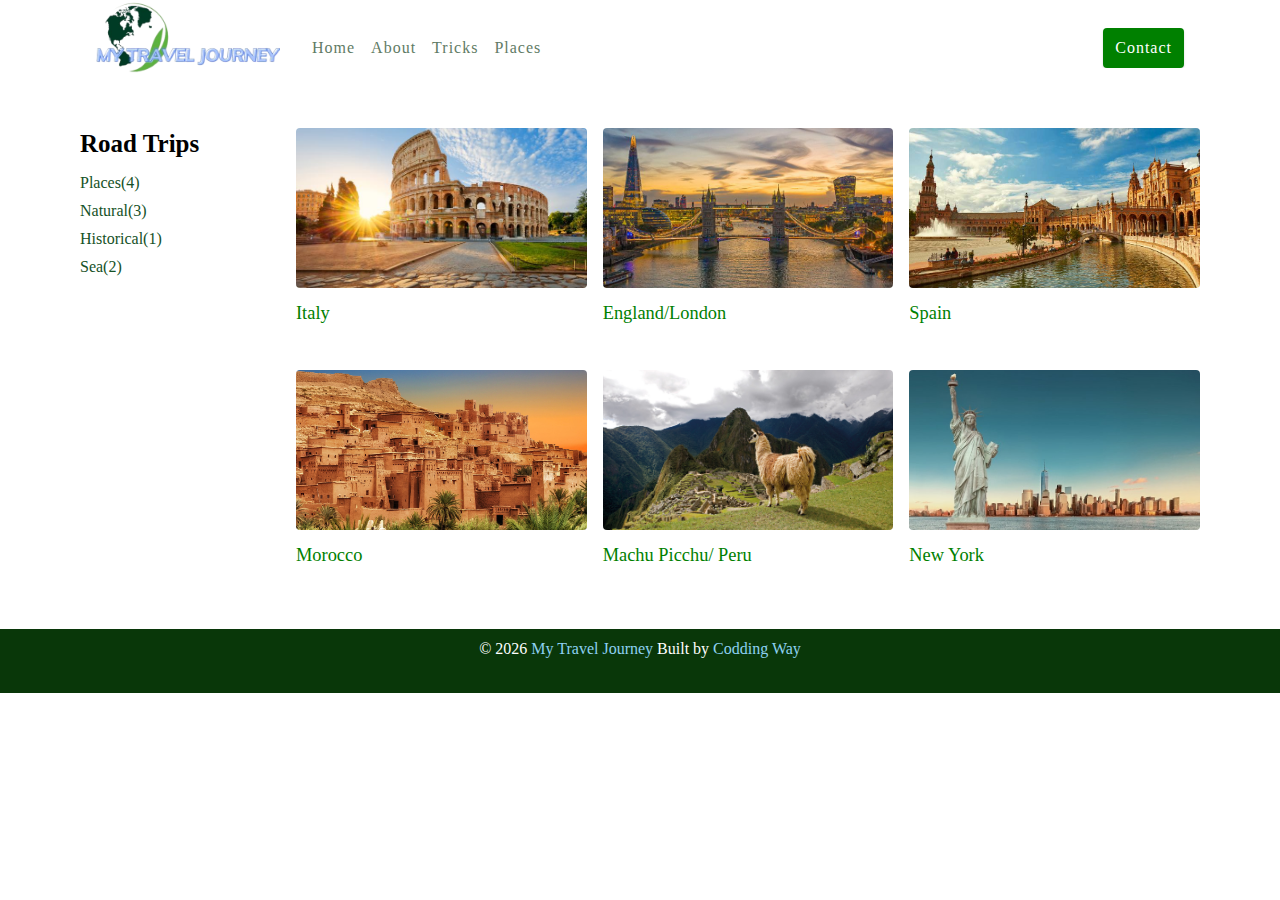
<file: newwebsite/tags/1tags.html>
<head>
  <meta charset="UTF-8" />
  <meta http-equiv="X-UA-Compatible" content="IE=edge" />
  <meta name="viewport" content="width=device-width, initial-scale=1.0" />
  <title>Starter</title>
  <!-- favicon -->
  <link rel="shortcut icon" href="../assests/img/favicon.ico" type="image/x-icon" />
   <!-- font-awesome -->
   <link
   rel="stylesheet"
   href="https://cdnjs.cloudflare.com/ajax/libs/font-awesome/5.14.0/css/all.min.css"
 />
 
  <!-- main css -->
  <link rel="stylesheet" href="../style.css" />
</head>
<body>
 <!-- nav -->
<nav class="navbar">
  <div class="nav-center">
   <!-- header -->
   <div class="nav-header">
     <a href="" class="nav-logo">
       <img  src="../assests/img/logo.png" alt="My Travel Journey">
     </a>
     <button type="button" class="btn nav-btn" >
<i class="fas fa-align-justify"></i>
     </button>
     </div>
     <!-- links -->
     <div class="nav-links">
      <a href="../index.html" class="nav-link" >Home</a>
      <a href="../about.html" class="nav-link" >About</a>
      <a href="../tricks.html" class="nav-link" >Tricks</a>
      <a href="../places.html" class="nav-link" >Places</a>
      
      <div class="nav-link contact-link">
          <a href="../contact.html" class="btn">contact</a>
      </div>
     </div>
  </div>
  </nav>
  <!-- end of nav -->
  <!-- main  -->
  <main class="page">
<!-- road-trips -->
<section class="road-trips">
  <!-- tags container -->
  <div class="tags-container">
      <h4>Road Trips</h4>
      <div class="tags-list">
          <a href="../tags/1tags.html">Places(4)</a>
          <a href="../tags/2tags.html">Natural(3)</a>
          <a href="../tags/3tags.html">Historical(1)</a>
          <a href="../tags/4tags.html">Sea(2)</a>
      </div>
  </div>
  <!-- end of tags container -->

  <!-- road-trips list -->
  <div class="road-list">
      <!-- single road -->
      <a href="../single/1sin.html" class="trips">
          <img src="../assests/img/1sing.jpg"
          alt="travel"
          class="img travel-img"/>
          <h5>Italy</h5>
      </a>
   <!-- end of single road -->

     <!-- single road -->
     <a href="../single/2sin.html" class="trips">
      <img src="../assests/img/2sing.jpeg"
      alt="travel"
      class="img travel-img"/>
      <h5>England/London</h5>
  </a>
<!-- end of single road -->

 <!-- single road -->
 <a href="../single/3sin.html" class="trips">
  <img src="../assests/img/sing3.jpg"
  alt="travel"
  class="img travel-img"/>
  <h5>Spain</h5>
</a>
<!-- end of single road -->

<!-- single road -->
<a href="../single/4sin.html" class="trips">
  <img src="../assests/img/sing4.jpg"
  alt="travel"
  class="img travel-img"/>
  <h5>Morocco</h5>
</a>
<!-- end of single road -->

<!-- single road -->
<a href="../single/5sin.html" class="trips">
  <img src="../assests/img/sing5.jpg"
  alt="travel"
  class="img travel-img"/>
  <h5>Machu Picchu/ Peru</h5>
</a>
<!-- end of single road -->

<!-- single road -->
<a href="../single/6sin.html" class="trips">
  <img src="../assests/img/sing6.jpg"
  alt="travel"
  class="img travel-img"/>
  <h5>New York</h5>
</a>
<!-- end of single road -->
  </div>
   <!-- end of road-trips list -->
</section>
<!-- end of road-trips -->
</main>

 <!--  end of main -->
 <!-- footer -->
 <footer class="page-footer">
  <p>
    &copy; <span id="date"></span>
    <span class="footer-logo">My Travel Journey</span>
    Built by <a href="https://github.com/Figensoftware">Codding Way </a>
  </p>
</footer>
<script src="../js/app.js"></script>
  
 <!-- end of footer -->
</body>
</html>
</file>
<file: newwebsite/style.css>
* {
    margin: 0;
    padding: 0;
    box-sizing: border-box;
}
body {
    font-weight: 400;
    line-height: 1.75;
  }
  
  p {
    margin-top: 0;
    margin-bottom: 1.5rem;
    max-width: 40em;
  }
  
  h1,
  h2,
  h3,
  h4,
  h5 {
    margin: 0;
    margin-bottom: 1.38rem;
    font-family: var(--headingFont);
    font-weight: 400;
    line-height: 1.3;
    text-transform: capitalize;
    letter-spacing: var(--letterSpacing);
  }
  
  h1 {
    margin-top: 0;
    font-size: 3.052rem;
  }
  
  h2 {
    font-size: 2.441rem;
  }
  
  h3 {
    font-size: 1.953rem;
  }
  
  h4 {
    font-size: 1.563rem;
  }
  
  h5 {
    font-size: 1.25rem;
  }
  
  small,
  .text-small {
    font-size: var(--smallText);
  }
  
  a {
    text-decoration: none;
  }
  ul {
    list-style-type: none;
    padding: 0;
  }
  
  .img {
    width: 100%;
    display: block;
    object-fit: cover;
  }

.btn {
    cursor: pointer;
    color: white;
    background: green;
    border: transparent;
    border-radius: 0.25rem;
    padding: 0.375rem 0.75rem;
    box-shadow: 0 1px 3px 0 rgba(0, 0, 0, 0.1), 0 1px 2px 0 rgba(0, 0, 0, 0.06);;
    transition:0.3s ease-in-out all;
    text-transform: capitalize;
    display: inline-block;
}
.btn:hover {
  box-shadow: var(0 10px 15px -3px rgba(0, 0, 0, 0.1),
  0 4px 6px -2px rgba(0, 0, 0, 0.05));
  
  }
  .btn-block {
    width: 100%;
  }
  /* form */

.form {
    width: 90vw;
    max-width: 600px;
    background: white;
    border-radius: 0.25rem;
    box-shadow:0 4px 6px -1px rgba(0, 0, 0, 0.1),
    0 2px 4px -1px rgba(0, 0, 0, 0.06);
    padding: 2rem 2.5rem;
    margin: 3rem auto;
    background: #e6f9e8;
    font-size: 14px;
  }
  .form-label {
    display: block;
    margin-bottom: 0.5rem;
    text-transform: capitalize;
    letter-spacing: 1px;
  }
  .form-input,
  .form-textarea {
    width: 100%;
    padding: 0.375rem 0.75rem;
    border-radius: 0.25rem;
    border: 1px solid rgb(168, 164, 164);
  background: rgb(248, 248, 249);
}
  
  .form-row {
    margin-bottom: 1rem;
  }
  
  .form-textarea {
    height: 7rem;
  }
  ::placeholder {
    font-family: inherit;
    color: rgb(43, 41, 41);
  }
  .form-alert {
    color: rgb(47, 18, 18);
    letter-spacing: 1px;
    text-transform: capitalize;
  }
/* Navbar */
.navbar {
    display: flex;
    justify-content: center;
    align-items: center;
}
.nav-center {
    width: 90vw;
    max-width:1120px ;
}
.nav-header {
    height: 6rem;
    display: flex;
    justify-content: space-between;
    align-items: center;
}
.nav-logo {
    display: flex;
    align-items: center;
}
.nav-header img {
 width: 200px;
 margin-top: 50px;

}
.nav-btn {
    padding:0.15rem 0.75rem;
}
.nav-btn i {
    font-size: 1.25rem;
    color: #e2e1fa;
}
.nav-links {
    display: flex;
    flex-direction: column;
    /* to do */
    height: 0;
    overflow: hidden;
    transition: 0.3s ease-in-out all;
}
.show-links {
    height: 310px;
}
.nav-link {
    display: block;
    text-align: center;
    text-transform: capitalize;
    color: rgb(95, 123, 101);
   padding: 1rem 0;
   letter-spacing: 1px;
   border-top: 1px solid rgb(211, 235, 224);
   transition:0.3s ease-in-out all ;
   text-decoration: none;
}
.nav-link:hover {
    color: rgb(184, 201, 248);
}
.contact-link a {
    text-decoration: none;
    /* padding: 0.15rem 1rem; */
}

@media screen and (min-width:992px) {
  .nav-btn {
    display: none;
  }  
  .navbar {
    height: 6rem;
  }
  .nav-center {
    display: flex;
    align-items: center;
  }
  .nav-header {
    height: auto;
    margin-right: 2rem;
  }
  .nav-links {
    height: auto;
    flex-direction: row;
    align-items: center;
    width: 100%;
    }
  .nav-link {
    padding: 0;
    border-top: none;
    margin-right: 1rem;
    font-size: 1rem;
  }
  .contact-link {
    margin-left: auto;
  }

}
/* Page */
.page {
    /* background: pink; */
    width: 90vw;
    max-width:1120px ;
    margin: 0 auto;
    padding-top: 2rem;
    min-height: calc(100vh-(6rem + 4rem));

}
/*
=============== 
Footer
===============
*/
.page-footer {
    height: 4rem;
    background: rgb(9, 55, 9);
    color: white;
    display: flex;
    align-items: center;
    justify-content: center;
}
.page-footer p {
    color: white;
}
.footer-logo,
.page-footer a {
    color:rgb(142, 209, 242) ;
    text-decoration: none;
}
/*
=============== 
Hero
===============
*/
.hero {
    height: 40vh;
    background: url(./assests/img/Travel.jpg);
 margin-bottom: 2rem;
border-radius:0.25rem;
position: relative;
}
.hero-container {
    position: absolute;
    width: 100%;
    height: 100%;
    top: 0;
    left: 0;
    background: rgba(0, 0, 0, 0.04);
    border-radius:0.25rem;
    display: flex;
    align-items: center;
    justify-content: center;
}
.hero-text {
    text-align: center;
    color: black;
}

@media screen and (min-width:768px) {
    .hero-text h1 {
     font-size: 4rem;
     margin-bottom: 0;
    } 
 }
 /*
=============== 
road-trips
===============
*/
.road-trips {
    display: grid;
    gap: 2rem 1rem;
}
.tags-container {
    order: 1;
    display: flex;
    flex-direction: column;
    padding-bottom: 3rem;
}
.road-list {
    display: grid;
    gap: 2rem 1rem;
    padding-bottom: 3rem;
}
.tags-container h4 {
    margin-bottom: 0.5rem;
    font-weight: 600;
}
.tags-list {
    display: grid;
    grid-template-columns: 1fr 1fr 1fr;
}
.tags-list a {
    text-transform: capitalize;
    display: block;
    color: rgb(21, 81, 38);
    transition:0.3s ease-in-out all ;
    text-decoration: none;
}
.tags-list a:hover {
    color: green;
}
.trips {
    display: block;
    text-decoration: none;
}
.travel-img {
    height: 15rem;
    /* width: 18rem; */
    border-radius:0.25rem;
    margin-bottom: 1rem; 
}
.trips h5 {
    margin-bottom: 0;
    line-height: 1;
    margin-bottom: 1rem;
    color: green;
}

@media screen and (min-width:576px) {
    .road-list {
     grid-template-columns: 1fr 1fr;
    } 
    .travel-img {
        height: 10rem;
        /* width: 18rem; */
    }
 }

 @media screen and (min-width:992px) {
    .road-trips {
     grid-template-columns: 200px 1fr;
    } 
    .tags-container {
        order: 0;
    }
    .tags-list {
        grid-template-columns: 1fr;
    }
 }


 @media screen and (min-width:1200px) {
    .trips h5 {
     font-size: 1.15rem;

    } 
    .road-list {
        grid-template-columns:1fr 1fr 1fr ;
    }
 }

 /*
=============== 
About
===============
*/
.about-page h2 {
    text-transform: none;
    font-weight: bold;
}
.about-page {
    display: grid;
    gap: 2rem 4rem;
    padding-bottom: 3rem;
}
.about-img {
    border-radius:0.25rem;
    height: 300px;
}

@media screen and (min-width:992px) {
    .about-page {
    grid-template-columns: 1fr 1fr;
    grid-template-rows: 400px;
    align-items: center;

    } 
    .about-img {
        height: 100%;
    }
 }

 .featured-title {
    text-align: center;
    color: black;
    font-weight: 600;
 }
/*
=============== 
Contact Page
===============
*/
.contact-form {
    width: 100%;
    margin: 0;
}
.contact-container {
    display: grid;
    gap: 2rem 3rem;
    padding-bottom: 3rem;
}

@media screen and (min-width:992px) {
    .contact-container {
        grid-template-columns: 1fr 450px;
        align-items: center;
    }
 }

 /*
=============== 
Tags Page
===============
*/
.tags-wrapper {
    display: grid;
    gap: 2rem;
    padding-bottom: 3rem;
    margin-bottom: 16rem;
    margin-top: 2rem;
  }
.tag {
    background: green;
    border-radius: 0.25rem;
    text-align: center;
    color: white;
    transition:0.3s ease-in-out all ;
    padding: 0.75rem 0;
}
.tag:hover {
    background: rgb(135, 135, 250);
}
.tag h5,
.tag p {
    margin-bottom: 0;
}
.tag h5 {
    font-weight: 600;
}

@media screen and (min-width:576px) {
    .tags-container {
        grid-template-columns: 1fr 1fr;
    }
 }
 @media screen and (min-width:992px) {
    .tags-wrapper {
        grid-template-columns: repeat(3, 1fr);
    }
 }

 /*
=============== 
Single Recipe Page
===============
*/
.trips-hero {
    display: grid;
    gap: 3rem;
    margin-bottom: 20px;
}
.trips-hero img {
    height: 500px;
    border-radius: 0.25rem;
}
.trips-hero p {
    color: black;
}
.trip-tags {
display: flex;
align-items: center;
flex-wrap: wrap;
font-size: 1rem;
font-weight: 600;
}
.trip-tags a {
    background: green;
    border-radius: 0.25rem;
    color: white;
    padding: 0.05rem 0.5rem;
    margin: 0 0.25rem;
}

@media screen and (min-width:992px) {
    .trips-hero {
        grid-template-columns: 1fr 1fr;
        align-items: center;
    }
 }
</file>
